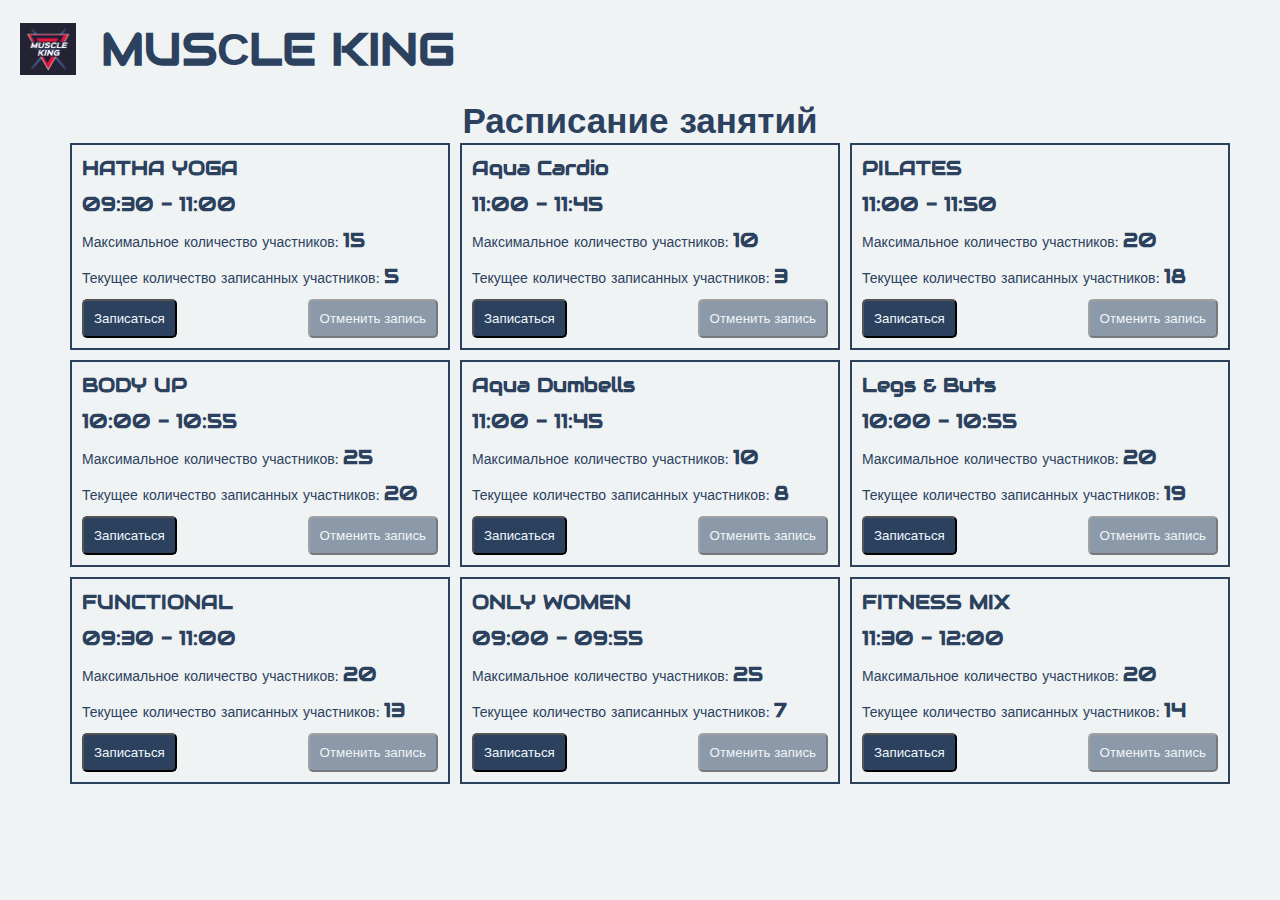
<file: HW1/index.html>
<!DOCTYPE html>
<html lang="ru">
    <head>
        <meta charset="UTF-8">
        <meta name="viewport" content="width=device-width, initial-scale=1.0">
        <title>MUSCLE KING</title>
        <link rel="stylesheet" href="style.css">
        <link rel="stylesheet" href="https://fonts.googleapis.com/css?family=Audiowide">
    </head>
    <body>
                <header class="header">
            <div class="icon-title-box">
                <img class="icon-title-box__logo" src="./images/logo.png" alt="logo">
                <h1 class="icon-title-box__title">MUSСLE KING</h1>
            </div>
        </header>
        <main class="container center">
            <h1 class="title">Расписание занятий</h1>
            <div class="schedule-box"></div>
        </main>
        <script type="module" src="script.js"></script>
    </body>
</html>
</file>
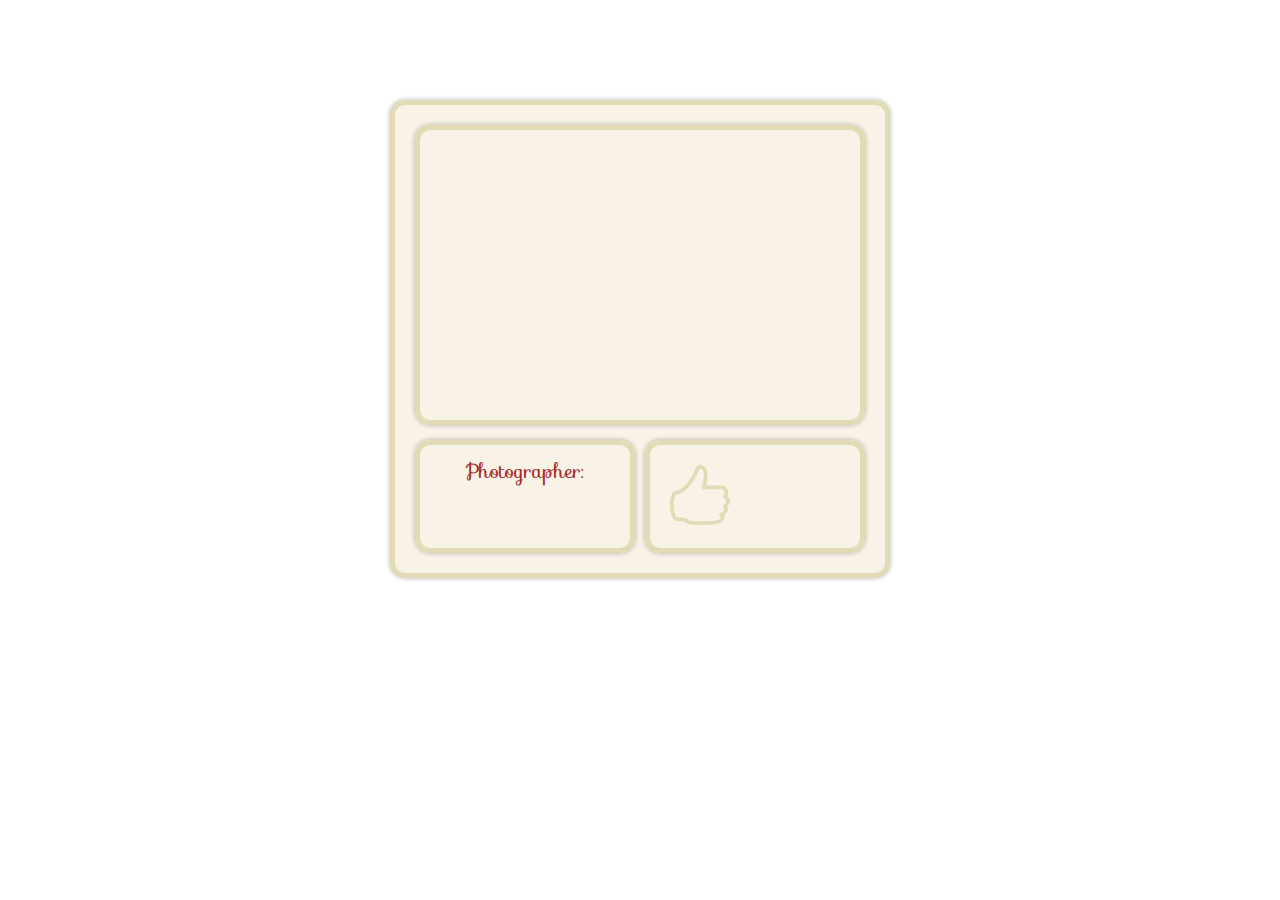
<file: HW3/index.html>
<!DOCTYPE html>
<html lang="en">
    <head>
        <meta charset="UTF-8">
        <meta name="viewport" content="width=device-width, initial-scale=1.0">
        <title>Random Photo Show</title>
        <link rel="stylesheet" href="style.css">
        <link rel="stylesheet" href="https://fonts.googleapis.com/css?family=Sofia">
    </head>
    <body>
        <div class="wrapper center">
            <div class="image_box">
                <!-- photo --></div>
            <div class="image_bottom">
                <div class="image_photographer-box">
                    <p class="image_photographer">Photographer:</p>
                    <p class="image_photographer-name"></p>
                </div>
                <div class="image_likes-box">
                    <button class="image_likes-button" type="button">
                        <svg
                            class="image_likes-svg"
                            fill="rgb(226, 219, 181)"
                            width="60px"
                            height="60px"
                            viewBox="0 0 32 32"
                            version="1.1"
                            xmlns="http://www.w3.org/2000/svg"
                        >
                            <path d="M19.017 31.992c-9.088 0-9.158-0.377-10.284-1.224-0.597-0.449-1.723-0.76-5.838-1.028-0.298-0.020-0.583-0.134-0.773-0.365-0.087-0.107-2.143-3.105-2.143-7.907 0-4.732 1.472-6.89 1.534-6.99 0.182-0.293 0.503-0.47 0.847-0.47 3.378 0 8.062-4.313 11.21-11.841 0.544-1.302 0.657-2.159 2.657-2.159 1.137 0 2.413 0.815 3.042 1.86 1.291 2.135 0.636 6.721 0.029 9.171 2.063-0.017 5.796-0.045 7.572-0.045 2.471 0 4.107 1.473 4.156 3.627 0.017 0.711-0.077 1.619-0.282 2.089 0.544 0.543 1.245 1.36 1.276 2.414 0.038 1.36-0.852 2.395-1.421 2.989 0.131 0.395 0.391 0.92 0.366 1.547-0.063 1.542-1.253 2.535-1.994 3.054 0.061 0.422 0.11 1.218-0.026 1.834-0.535 2.457-4.137 3.443-9.928 3.443zM3.426 27.712c3.584 0.297 5.5 0.698 6.51 1.459 0.782 0.589 0.662 0.822 9.081 0.822 2.568 0 7.59-0.107 7.976-1.87 0.153-0.705-0.59-1.398-0.593-1.403-0.203-0.501 0.023-1.089 0.518-1.305 0.008-0.004 2.005-0.719 2.050-1.835 0.030-0.713-0.46-1.142-0.471-1.16-0.291-0.452-0.185-1.072 0.257-1.38 0.005-0.004 1.299-0.788 1.267-1.857-0.024-0.849-1.143-1.447-1.177-1.466-0.25-0.143-0.432-0.39-0.489-0.674-0.056-0.282 0.007-0.579 0.183-0.808 0 0 0.509-0.808 0.49-1.566-0.037-1.623-1.782-1.674-2.156-1.674-2.523 0-9.001 0.025-9.001 0.025-0.349 0.002-0.652-0.164-0.84-0.443s-0.201-0.627-0.092-0.944c0.977-2.813 1.523-7.228 0.616-8.736-0.267-0.445-0.328-0.889-1.328-0.889-0.139 0-0.468 0.11-0.812 0.929-3.341 7.995-8.332 12.62-12.421 13.037-0.353 0.804-1.016 2.47-1.016 5.493 0 3.085 0.977 5.473 1.447 6.245z"></path>
                        </svg>
                    </button>
                    <span class="image_likes-counter"></span>
                </div>
            </div>
        </div>
        <script src="script.js"></script>
    </body>
</html>
</file>
<file: HW1/style.css>
* {
    margin: 0;
    padding: 0;
    box-sizing: border-box;
}

body {
    background: rgba(205, 214, 219, 0.3);
    font-family: "Audiowide", sans-serif;
}

.header {
    display: flex;
    flex-direction: row;
    padding: 20px;
}

.icon-title-box {
    display: flex;
    flex-direction: row;
    gap: 25px;
    align-items: center;
}

.icon-title-box__logo {
    width: 56px;
    height: auto;
}

.icon-title-box__title {
    font-size: 45px;
    color: #2B415E;
}

.center {
    padding-left: calc(50% - 570px);
    padding-right: calc(50% - 570px);
}

.schedule-box {
    display: grid;
    grid-template-columns: repeat(3, 380px);
    gap: 10px;
}

.title {
    font-size: 35px;
    color: #2B415E;
    text-align: center;
    opacity: 3;
}

.schedule_item-box {
    border: 2px solid #2B415E;
    padding: 10px;
}

p {
    margin-bottom: 10px;
}

.schedule_item-title, .schedule_item-time {
    font-size: 20px;
    color: #2B415E;
    font-weight: bold;
}

.schedule_item-maxnumber, .schedule_item-currentnumber {
    font-size: 14px;
    color: #2B415E;
}

span {
    font-size: 20px;
    font-weight: bold;
}

.button-box {
    display: flex;
    flex-direction: row;
    justify-content: space-between;
}

.button-submit, .button-reject {
    padding: 10px;
    background-color: #2B415E;
    border-radius: 5px;
    color: aliceblue;
    cursor: pointer;
}

.button-submit:hover {
    color: #2B415E;
    background: aliceblue;
    border: 2px solid #2B415E;
    transition: all 0.8s ease-out;
}

.button-reject:hover {
    color: #2B415E;
    background: aliceblue;
    border: 2px solid #2B415E;
    transition: all 0.8s ease-out;
}

.disabled {
    opacity: 0.5;
    pointer-events: none;
}
</file>
<file: HW3/style.css>
* {
    margin: 0;
    padding: 0;
    box-sizing: border-box;
}

body {
    font-family: "Sofia", sans-serif;
    font-weight: 500;
    font-size: 20px;
    color: brown;
}

.wrapper {
    display: flex;
    flex-direction: column;
    justify-content: center;
    gap: 15px;
    position: relative;
    border: 5px solid rgb(226, 219, 181);
    border-radius: 15px;
    max-width: 500px;
    min-height: 400px;
    padding: 20px;
    background-color: rgb(249, 242, 231);
    margin: 0 auto;
    margin-top: 100px;
    box-shadow: 0px 0px 5px rgba(0, 0, 0, 0.3);
}

.image_box {
    position: relative;
    overflow: hidden;
    width: 100%;
    height: 300px;
    border-radius: 15px;
    border: 5px solid rgb(226, 219, 181);
    box-shadow: 0px 0px 5px rgba(0, 0, 0, 0.3);

}

.image {
    width: 100%;
    height: auto;
    position: absolute;
    left: 50%;
    top: 50%;
    transform: translate(-50%, -50%);
    object-fit: cover;
}

.image_bottom {
    display: flex;
    flex-direction: row;
    justify-content: space-between;
}

.image_photographer-box {
    display: flex;
    flex-direction: column;
    gap: 10px;

}

.image_photographer-box, .image_likes-box {
    border-radius: 15px;
    border: 5px solid rgb(226, 219, 181);
    box-shadow: 0px 0px 5px rgba(0, 0, 0, 0.3);
    min-width: 220px;
    min-height: 110px;
    padding: 10px;
}

.image_photographer-name, .image_photographer {
    text-align: center;
}

.image_likes-box {
    display: flex;
    flex-direction: row;
    gap: 55px;
    align-items: center;
    padding: 20px;
}

.image_likes-button {
    border: none;
    background: none;
    cursor: pointer;
}

.image_likes-svg:hover {
    fill: brown;
    transition: 0.6s ease;
}

.image_likes-svg:active path {
    fill: rgb(224, 198, 54);
    transition: 0.4s ease;
}
</file>
